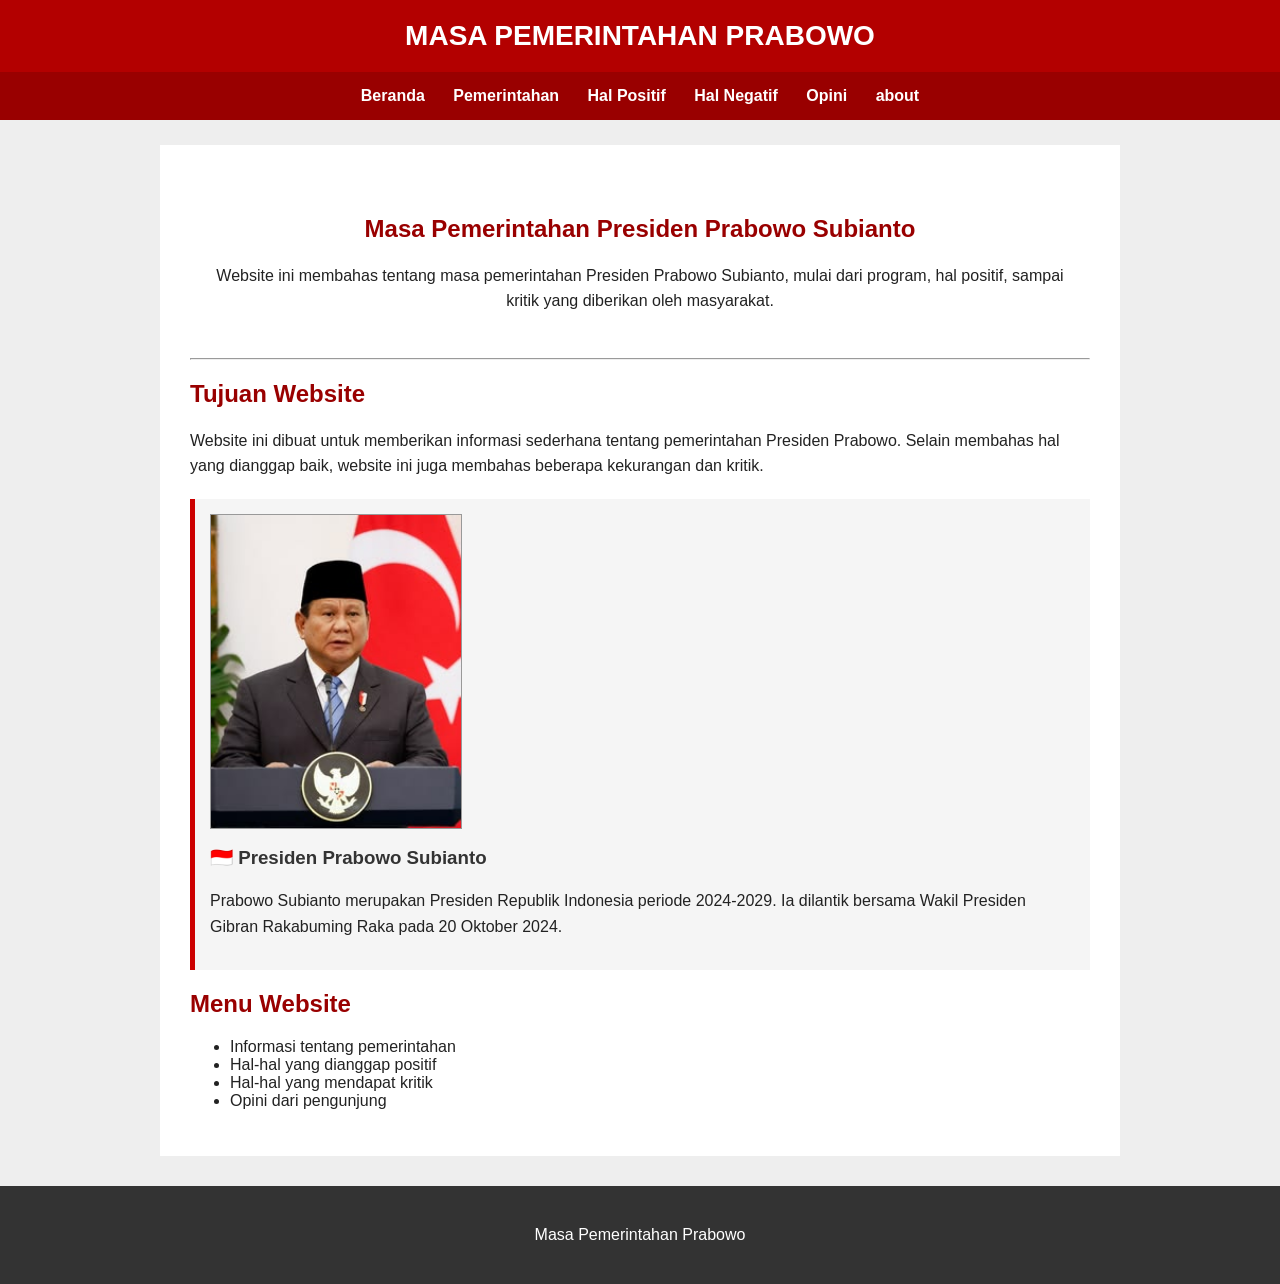
<file: index.html>
<!DOCTYPE html>
<html lang="id">
<head>
    <meta charset="UTF-8">
    <meta name="viewport" content="width=device-width, initial-scale=1.0">
    <title>Masa Pemerintahan Prabowo</title>
    <link rel="stylesheet" href="style.css">
</head>

<body>
    <header>
        <h1>MASA PEMERINTAHAN PRABOWO</h1>

        <nav>
            <a href="#">Beranda</a>
            <a href="pemerintahan.html">Pemerintahan</a>
            <a href="positif.html">Hal Positif</a>
            <a href="negatif.html">Hal Negatif</a>
            <a href="opinion.html">Opini</a>
            <a href="cici.html"> about </a>
        </nav>
    </header>

    <main>

        <div class="judul">
            <h2>Masa Pemerintahan Presiden Prabowo Subianto</h2>

            <p>
                Website ini membahas tentang masa pemerintahan
                Presiden Prabowo Subianto, mulai dari program,
                hal positif, sampai kritik yang diberikan oleh
                masyarakat.
            </p>
        </div>

        <hr>

        <h2>Tujuan Website</h2>

        <p>
            Website ini dibuat untuk memberikan informasi sederhana
            tentang pemerintahan Presiden Prabowo. Selain membahas
            hal yang dianggap baik, website ini juga membahas
            beberapa kekurangan dan kritik.
        </p>

        <div class="kotak">

    <img src="Indonesia president says new export measure to add___.jfif.jpeg">

    <h3>🇮🇩 Presiden Prabowo Subianto</h3>

    <p>
        Prabowo Subianto merupakan Presiden Republik Indonesia
        periode 2024-2029. Ia dilantik bersama Wakil Presiden
        Gibran Rakabuming Raka pada 20 Oktober 2024.
    </p>

</div>


        <h2>Menu Website</h2>

        <ul>
            <li>Informasi tentang pemerintahan</li>
            <li>Hal-hal yang dianggap positif</li>
            <li>Hal-hal yang mendapat kritik</li>
            <li>Opini dari pengunjung</li>
        </ul>

    </main>

    <footer>
        <p>Masa Pemerintahan Prabowo</p>
    </footer>

</body>
</html>
</file>
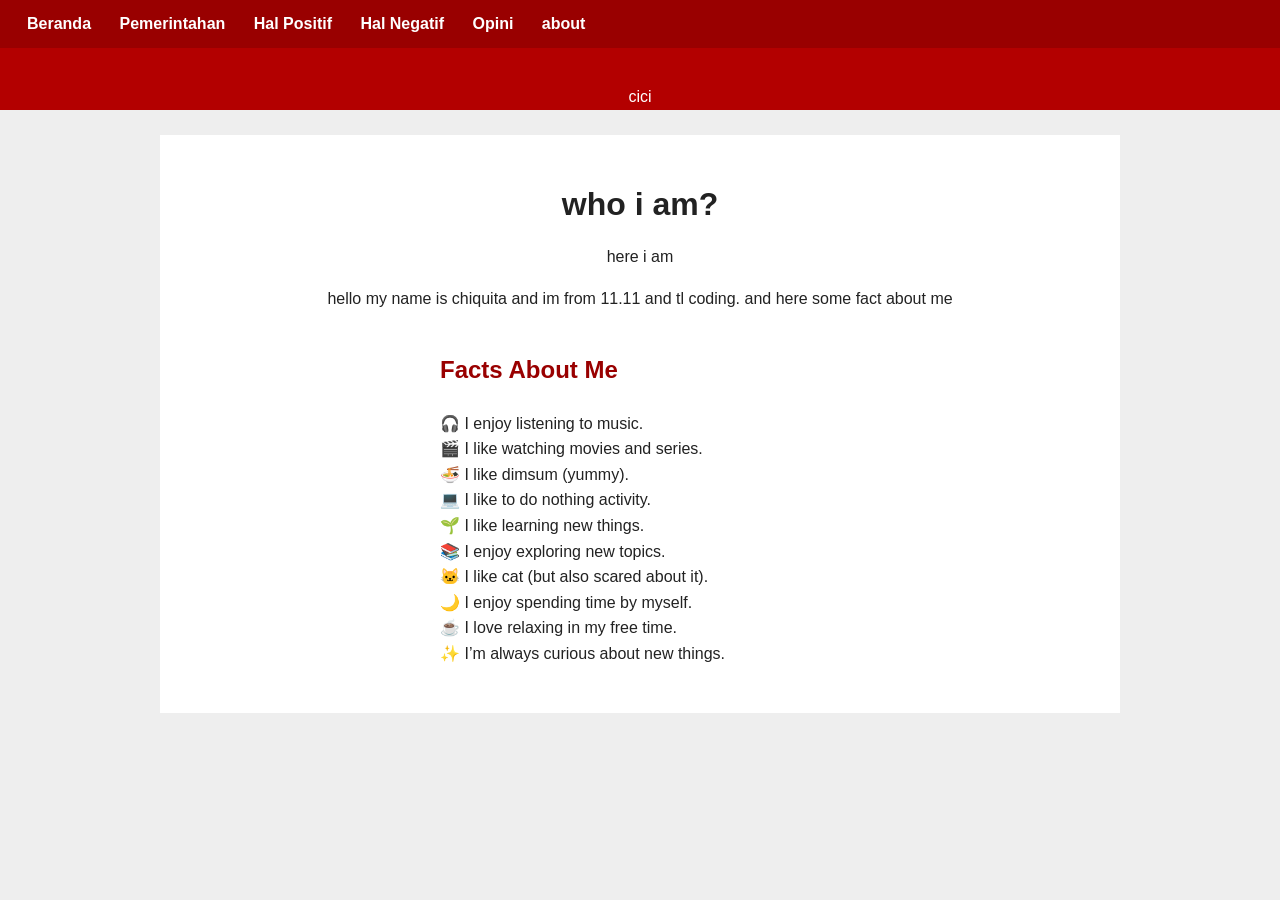
<file: cici.html>
<!doctype html>
<html>
    <head>
        <title>felixuu</title>
        <link rel="stylesheet"  href="style.css">
<nav>
            <a href="#">Beranda</a>
            <a href="pemerintahan.html">Pemerintahan</a>
            <a href="positif.html">Hal Positif</a>
            <a href="negatif.html">Hal Negatif</a>
            <a href="opinion.html">Opini</a>
            <a href="#"> about </a>
        </nav>
    </head>
     <body>
        
        <header>
            <p class="headerr">cici</p>
        </header>
        <main align="center">
             <h1>who i am?</h1>
             <p>here i am</p>
             <p>hello my name is chiquita and im from 11.11 and tl coding. and here some fact about me</p>

        <div class="about-content">

             <div class="about-text">
             <h2>Facts About Me</h2>
             <p>
🎧 I enjoy listening to music.
<br>
🎬 I like watching movies and series.
<br>
🍜 I like dimsum  (yummy).
<br>
💻 I like to do nothing activity.
<br>
🌱 I like learning new things.
<br>
📚 I enjoy exploring new topics.
<br>
🐱 I like cat (but also scared about it).
<br>
🌙 I enjoy spending time by myself.
<br>
☕ I love relaxing in my free time.
<br>
✨ I’m always curious about new things.</P>
     </div>

    
        </main>
        </body>
        </html>
</file>
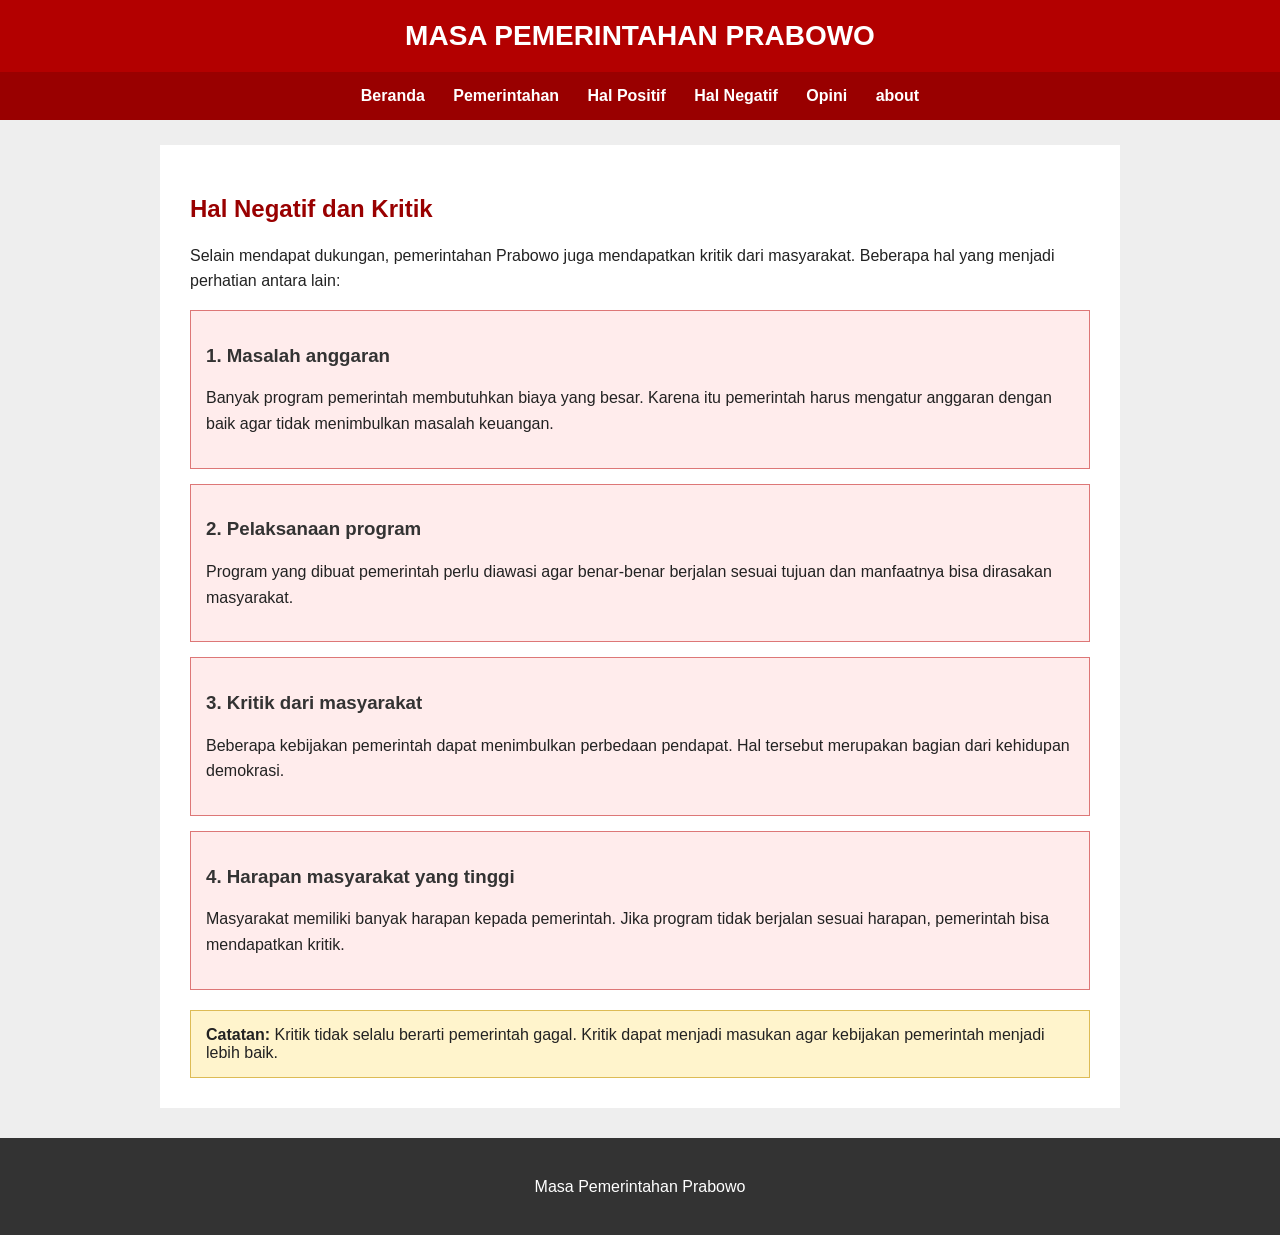
<file: negatif.html>
<!DOCTYPE html>
<html lang="id">
<head>
    <meta charset="UTF-8">
    <meta name="viewport" content="width=device-width, initial-scale=1.0">
    <title>Hal Negatif</title>
    <link rel="stylesheet" href="style.css">
</head>

<body>

    <header>
        <h1>MASA PEMERINTAHAN PRABOWO</h1>

        <nav>
            <a href="index.html">Beranda</a>
            <a href="pemerintahan.html">Pemerintahan</a>
            <a href="positif.html">Hal Positif</a>
            <a href="#">Hal Negatif</a>
            <a href="opinion.html">Opini</a>
            <a href="cici.html"> about </a>
        </nav>
    </header>

    <main>

        <h2>Hal Negatif dan Kritik</h2>

        <p>
            Selain mendapat dukungan, pemerintahan Prabowo juga
            mendapatkan kritik dari masyarakat. Beberapa hal
            yang menjadi perhatian antara lain:
        </p>

        <div class="negatif">
            <h3>1. Masalah anggaran</h3>

            <p>
                Banyak program pemerintah membutuhkan biaya yang
                besar. Karena itu pemerintah harus mengatur anggaran
                dengan baik agar tidak menimbulkan masalah keuangan.
            </p>
        </div>

        <div class="negatif">
            <h3>2. Pelaksanaan program</h3>

            <p>
                Program yang dibuat pemerintah perlu diawasi agar
                benar-benar berjalan sesuai tujuan dan manfaatnya
                bisa dirasakan masyarakat.
            </p>
        </div>

        <div class="negatif">
            <h3>3. Kritik dari masyarakat</h3>

            <p>
                Beberapa kebijakan pemerintah dapat menimbulkan
                perbedaan pendapat. Hal tersebut merupakan bagian
                dari kehidupan demokrasi.
            </p>
        </div>

        <div class="negatif">
            <h3>4. Harapan masyarakat yang tinggi</h3>

            <p>
                Masyarakat memiliki banyak harapan kepada pemerintah.
                Jika program tidak berjalan sesuai harapan, pemerintah
                bisa mendapatkan kritik.
            </p>
        </div>

        <div class="catatan">
            <b>Catatan:</b>
            Kritik tidak selalu berarti pemerintah gagal.
            Kritik dapat menjadi masukan agar kebijakan pemerintah
            menjadi lebih baik.
        </div>

    </main>

    <footer>
        <p> Masa Pemerintahan Prabowo</p>
    </footer>

</body>
</html>
</file>
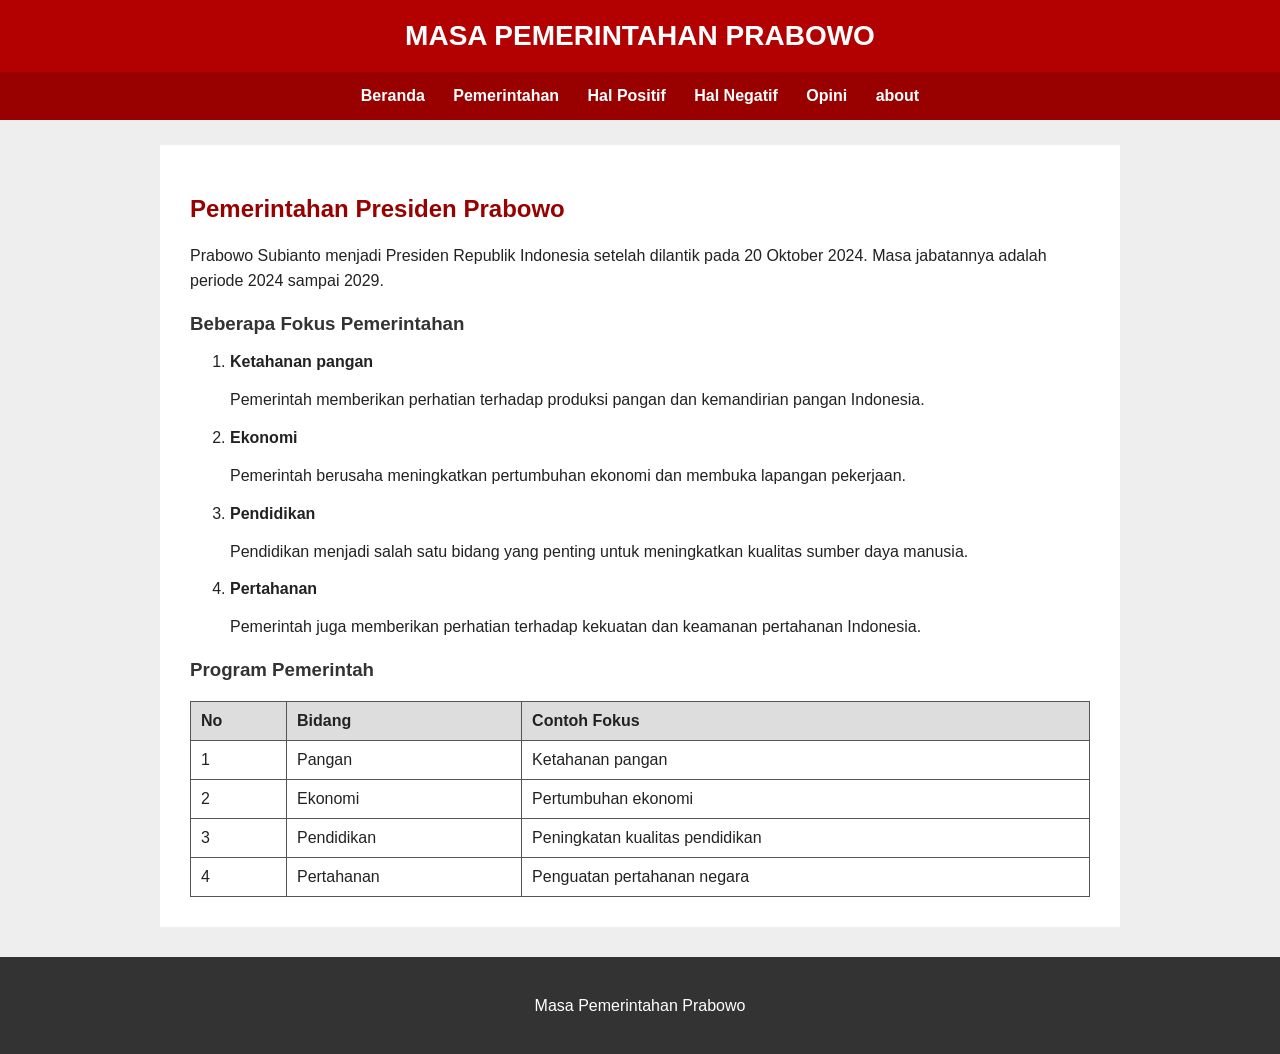
<file: pemerintahan.html>
<!DOCTYPE html>
<html lang="id">
<head>
    <meta charset="UTF-8">
    <meta name="viewport" content="width=device-width, initial-scale=1.0">
    <title>Pemerintahan Prabowo</title>
    <link rel="stylesheet" href="style.css">
</head>

<body>

    <header>
        <h1>MASA PEMERINTAHAN PRABOWO</h1>

       <nav>
            <a href="index.html">Beranda</a>
            <a href="#">Pemerintahan</a>
            <a href="positif.html">Hal Positif</a>
            <a href="negatif.html">Hal Negatif</a>
            <a href="opinion.html">Opini</a>
            <a href="aboout.html"> about </a> 
        </nav>
    </header>

    <main>

        <h2>Pemerintahan Presiden Prabowo</h2>

        <p>
            Prabowo Subianto menjadi Presiden Republik Indonesia
            setelah dilantik pada 20 Oktober 2024. Masa jabatannya
            adalah periode 2024 sampai 2029.
        </p>

        <h3>Beberapa Fokus Pemerintahan</h3>

        <ol>
            <li>
                <b>Ketahanan pangan</b>
                <p>
                    Pemerintah memberikan perhatian terhadap produksi
                    pangan dan kemandirian pangan Indonesia.
                </p>
            </li>

            <li>
                <b>Ekonomi</b>
                <p>
                    Pemerintah berusaha meningkatkan pertumbuhan
                    ekonomi dan membuka lapangan pekerjaan.
                </p>
            </li>

            <li>
                <b>Pendidikan</b>
                <p>
                    Pendidikan menjadi salah satu bidang yang penting
                    untuk meningkatkan kualitas sumber daya manusia.
                </p>
            </li>

            <li>
                <b>Pertahanan</b>
                <p>
                    Pemerintah juga memberikan perhatian terhadap
                    kekuatan dan keamanan pertahanan Indonesia.
                </p>
            </li>
        </ol>

        <h3>Program Pemerintah</h3>

        <table>
            <tr>
                <th>No</th>
                <th>Bidang</th>
                <th>Contoh Fokus</th>
            </tr>

            <tr>
                <td>1</td>
                <td>Pangan</td>
                <td>Ketahanan pangan</td>
            </tr>

            <tr>
                <td>2</td>
                <td>Ekonomi</td>
                <td>Pertumbuhan ekonomi</td>
            </tr>

            <tr>
                <td>3</td>
                <td>Pendidikan</td>
                <td>Peningkatan kualitas pendidikan</td>
            </tr>

            <tr>
                <td>4</td>
                <td>Pertahanan</td>
                <td>Penguatan pertahanan negara</td>
            </tr>
        </table>

    </main>

    <footer>
        <p>Masa Pemerintahan Prabowo</p>
    </footer>

</body>
</html>
</file>
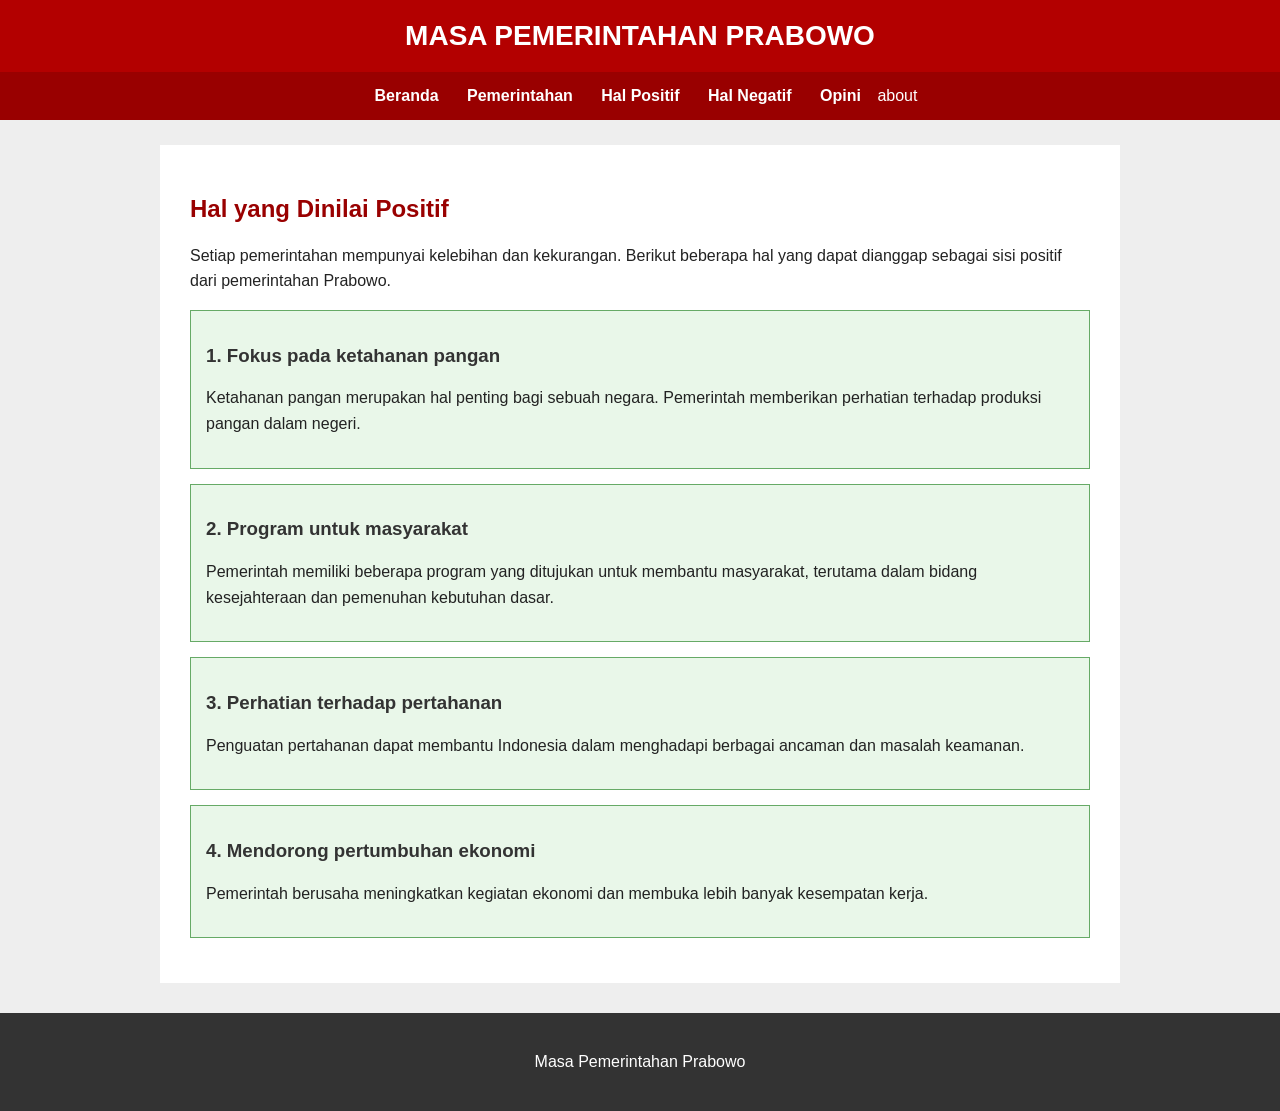
<file: positif.html>
<!DOCTYPE html>
<html lang="id">
<head>
    <meta charset="UTF-8">
    <meta name="viewport" content="width=device-width, initial-scale=1.0">
    <title>Hal Positif</title>
    <link rel="stylesheet" href="style.css">
</head>

<body>

    <header>
        <h1>MASA PEMERINTAHAN PRABOWO</h1>

        <nav>
            <a href="index.html">Beranda</a>
            <a href="pemerintahan.html">Pemerintahan</a>
            <a href="#">Hal Positif</a>
            <a href="negatif.html">Hal Negatif</a>
            <a href="opinion.html">Opini</a>
            <ah href="cici.html">about</a>
        </nav>
    </header>

    <main>

        <h2>Hal yang Dinilai Positif</h2>

        <p>
            Setiap pemerintahan mempunyai kelebihan dan kekurangan.
            Berikut beberapa hal yang dapat dianggap sebagai sisi
            positif dari pemerintahan Prabowo.
        </p>

        <div class="positif">
            <h3>1. Fokus pada ketahanan pangan</h3>

            <p>
                Ketahanan pangan merupakan hal penting bagi sebuah
                negara. Pemerintah memberikan perhatian terhadap
                produksi pangan dalam negeri.
            </p>
        </div>

        <div class="positif">
            <h3>2. Program untuk masyarakat</h3>

            <p>
                Pemerintah memiliki beberapa program yang ditujukan
                untuk membantu masyarakat, terutama dalam bidang
                kesejahteraan dan pemenuhan kebutuhan dasar.
            </p>
        </div>

        <div class="positif">
            <h3>3. Perhatian terhadap pertahanan</h3>

            <p>
                Penguatan pertahanan dapat membantu Indonesia dalam
                menghadapi berbagai ancaman dan masalah keamanan.
            </p>
        </div>

        <div class="positif">
            <h3>4. Mendorong pertumbuhan ekonomi</h3>

            <p>
                Pemerintah berusaha meningkatkan kegiatan ekonomi
                dan membuka lebih banyak kesempatan kerja.
            </p>
        </div>

    </main>

    <footer>
        <p> Masa Pemerintahan Prabowo</p>
    </footer>

</body>
</html>
</file>
<file: style.css>
body {
    font-family: Arial, sans-serif;
    margin: 0;
    background-color: #eeeeee;
    color: #222222;
}

/* Bagian atas */

header {
    background-color: #b30000;
    color: white;
    text-align: center;
    padding-top: 20px;
}

header h1 {
    margin: 0;
    padding-bottom: 20px;
    font-size: 28px;
}

/* Navbar */

nav {
    background-color: #990000;
    padding: 15px;
}

nav a {
    color: white;
    text-decoration: none;
    margin: 0 12px;
    font-weight: bold;
}

nav a:hover {
    text-decoration: underline;
}

/* Isi */

main {
    background-color: white;
    width: 80%;
    max-width: 900px;
    margin: 25px auto;
    padding: 30px;
    min-height: 500px;
}

h2 {
    color: #990000;
}

h3 {
    color: #333333;
}

p {
    line-height: 1.6;
}

/* Judul */

.judul {
    text-align: center;
    padding: 20px;
}

/* Kotak */

.kotak {
    background-color: #f5f5f5;
    border-left: 5px solid #cc0000;
    padding: 15px;
    margin: 20px 0;
}

/* Positif */

.positif {
    background-color: #e9f7e9;
    border: 1px solid #66aa66;
    padding: 15px;
    margin: 15px 0;
}

/* Negatif */

.negatif {
    background-color: #ffecec;
    border: 1px solid #dd7777;
    padding: 15px;
    margin: 15px 0;
}

/* Catatan */

.catatan {
    background-color: #fff4cc;
    border: 1px solid #ddbb55;
    padding: 15px;
    margin-top: 20px;
}

/* Tabel */

table {
    width: 100%;
    border-collapse: collapse;
    margin-top: 20px;
}

th,
td {
    border: 1px solid #555555;
    padding: 10px;
    text-align: left;
}

th {
    background-color: #dddddd;
}

/* Polling */

.polling {
    background-color: #f2f2f2;
    border: 1px solid #cccccc;
    padding: 20px;
    margin: 20px 0;
}

button {
    background-color: #b30000;
    color: white;
    border: none;
    padding: 10px 15px;
    margin: 5px;
    cursor: pointer;
}

button:hover {
    background-color: #770000;
}

/* Form */

input,
select,
textarea {
    width: 100%;
    max-width: 600px;
    padding: 10px;
    border: 1px solid #999999;
    box-sizing: border-box;
}

textarea {
    resize: vertical;
}

/* Opini yang masuk */

.opini {
    border: 1px solid #cccccc;
    padding: 15px;
    margin-top: 15px;
    background-color: #fafafa;
}

/* Footer */

footer {
    background-color: #333333;
    color: white;
    text-align: center;
    padding: 20px;
    margin-top: 30px;
}

.about-content {
    display: flex;
    align-items: center;
    justify-content: center;
    gap: 40px;
}

.about-text {
    width: 400px;
    text-align: left;
    line-height: 1.8;
}

.about-content img {
    border-radius: 15px;
}

/* Tampilan HP */

@media (max-width: 600px) {

    header h1 {
        font-size: 20px;
    }

    nav a {
        display: block;
        margin: 8px;
    }

    main {
        width: 85%;
        padding: 20px;
    }

    button {
        width: 100%;
        margin: 5px 0;
    }
}
.kotak img {
    width: 250px;
    height: auto;
    display: block;
    margin-bottom: 15px;
    border: 1px solid #999999;
}
</file>
